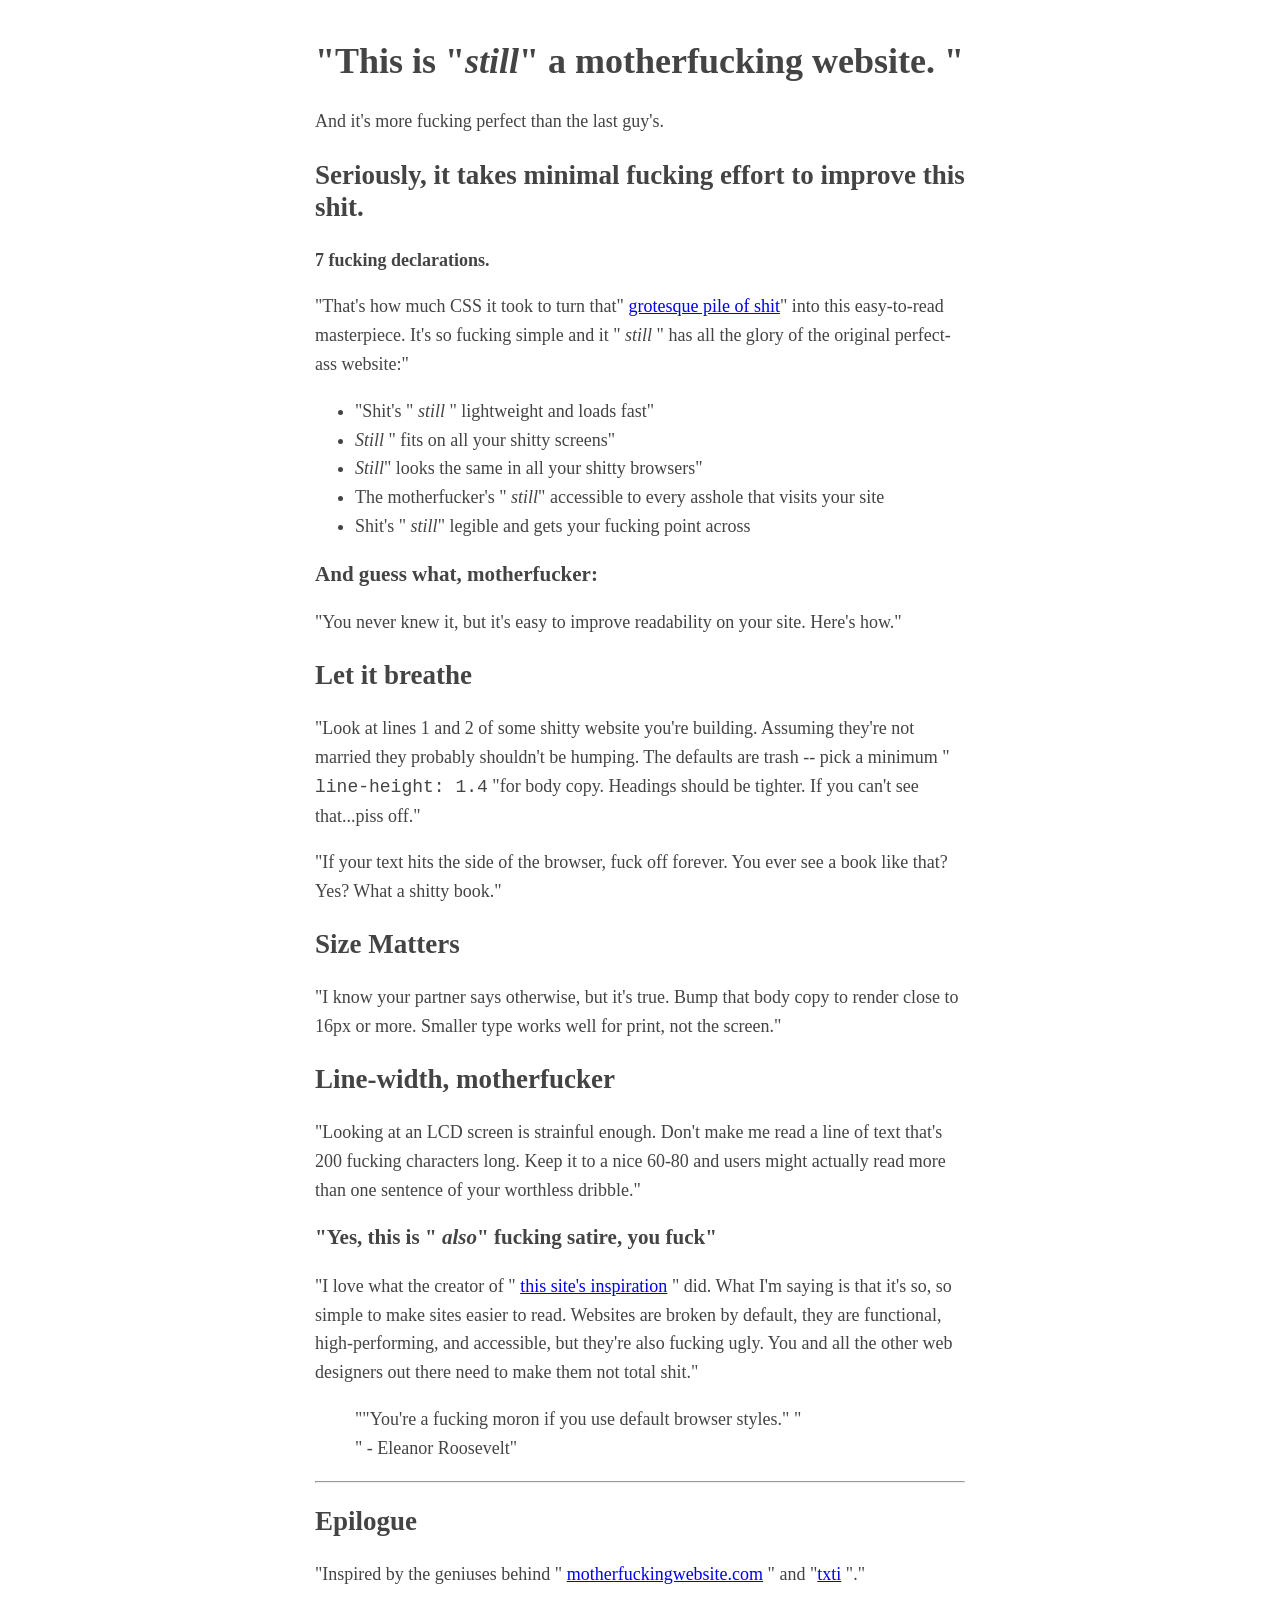
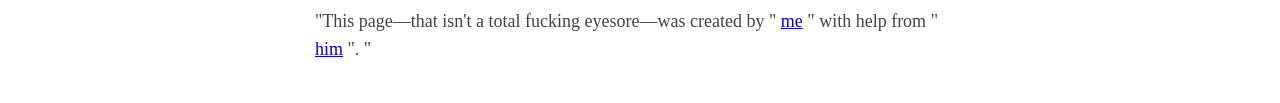
<file: index.html>
<!DOCTYPE html>
<html>

  <head>
    <meta charset="utf-8">

    <link href="css/styles.css" rel="stylesheet" type="text/css">
    <link href="css/styles.css" rel="stylesheet" type="text/css">

    <title>Better Motherfucking Website</title>


  </head>

  <body>
  

</div>

    <header>
      <h1>"This is "<em>still</em>" a motherfucking website. "</h1>
      <aside>
        And it's more fucking perfect than the last guy's.
      </aside>
    </header>
    <h2>Seriously, it takes minimal fucking effort to improve this shit.</h2>
    <p><strong>7 fucking declarations.</strong></p>
    <p>"That's how much CSS it took to turn that" <a href="http://motherfuckingwebsite.com/">grotesque pile of shit</a>" into this easy-to-read masterpiece. It's so fucking simple and it " <em>still</em> " has all the glory of the original perfect-ass website:"</p>
    <ul>
      <li>"Shit's "
        <em>still</em> " lightweight and loads fast"
      </li>
      <li>
        <em>Still</em> " fits on all your shitty screens"
      </li>
      <li>
        <em>Still</em>" looks the same in all your shitty browsers"
      </li>
      <li>The motherfucker's "
        <em>still</em>" accessible to every asshole that visits your site
      </li>
      <li>Shit's "
        <em>still</em>" legible and gets your fucking point across
      </li>
    </ul>

    <h3>And guess what, motherfucker:</h3>
    <p>
      "You never knew it, but it's easy to improve readability on your site. Here's how."</p>
    <h2>Let it breathe</h2>
    <p>
      "Look at lines 1 and 2 of some shitty website you're building. Assuming they're not married they probably shouldn't be humping. The defaults are trash -- pick a minimum "
      <code>line-height: 1.4</code> "for body copy. Headings should be tighter. If you can't see that...piss off."
    </p>
    <p>
      "If your text hits the side of the browser, fuck off forever. You ever see a book like that? Yes? What a shitty book."
    </p>
    <h2>Size Matters</h2>
    <p>
      "I know your partner says otherwise, but it's true. Bump that body copy to render close to 16px or more. Smaller type works well for print, not the screen."
    </p>
    <h2>Line-width, motherfucker</h2>
    <p>"Looking at an LCD screen is strainful enough. Don't make me read a line of text that's 200 fucking characters long. Keep it to a nice 60-80 and users might actually read more than one sentence of your worthless dribble."
    </p>
    <h3>
      "Yes, this is "
      <em>also</em>" fucking satire, you fuck"
    </h3>
    <p>
      "I love what the creator of "
      <a href="http://motherfuckingwebsite.com/">this site's inspiration</a> " did. What I'm saying is that it's so, so simple to make sites easier to read. Websites are broken by default, they are functional, high-performing, and accessible, but they're
      also fucking ugly. You and all the other web designers out there need to make them not total shit."</p>
    <blockquote>
      ""You're a fucking moron if you use default browser styles." "
      <br> " - Eleanor Roosevelt"
    </blockquote>
    <hr>
    <h2>Epilogue</h2>
    <p>
      "Inspired by the geniuses behind "
      <a href="http://motherfuckingwebsite.com/">motherfuckingwebsite.com</a> " and "<a href="http://txti.es">txti</a> "."
    </p>
    <p>
      "This page—that isn't a total fucking eyesore—was created by "
      <a href="https://twitter.com/drew_mc">me</a> " with help from "
      <a href="https://twitter.com/gabehammersmith">him</a> ". "
    </p>
	<script src="/js/popup.js"></script>
  </body>

</html>
</file>
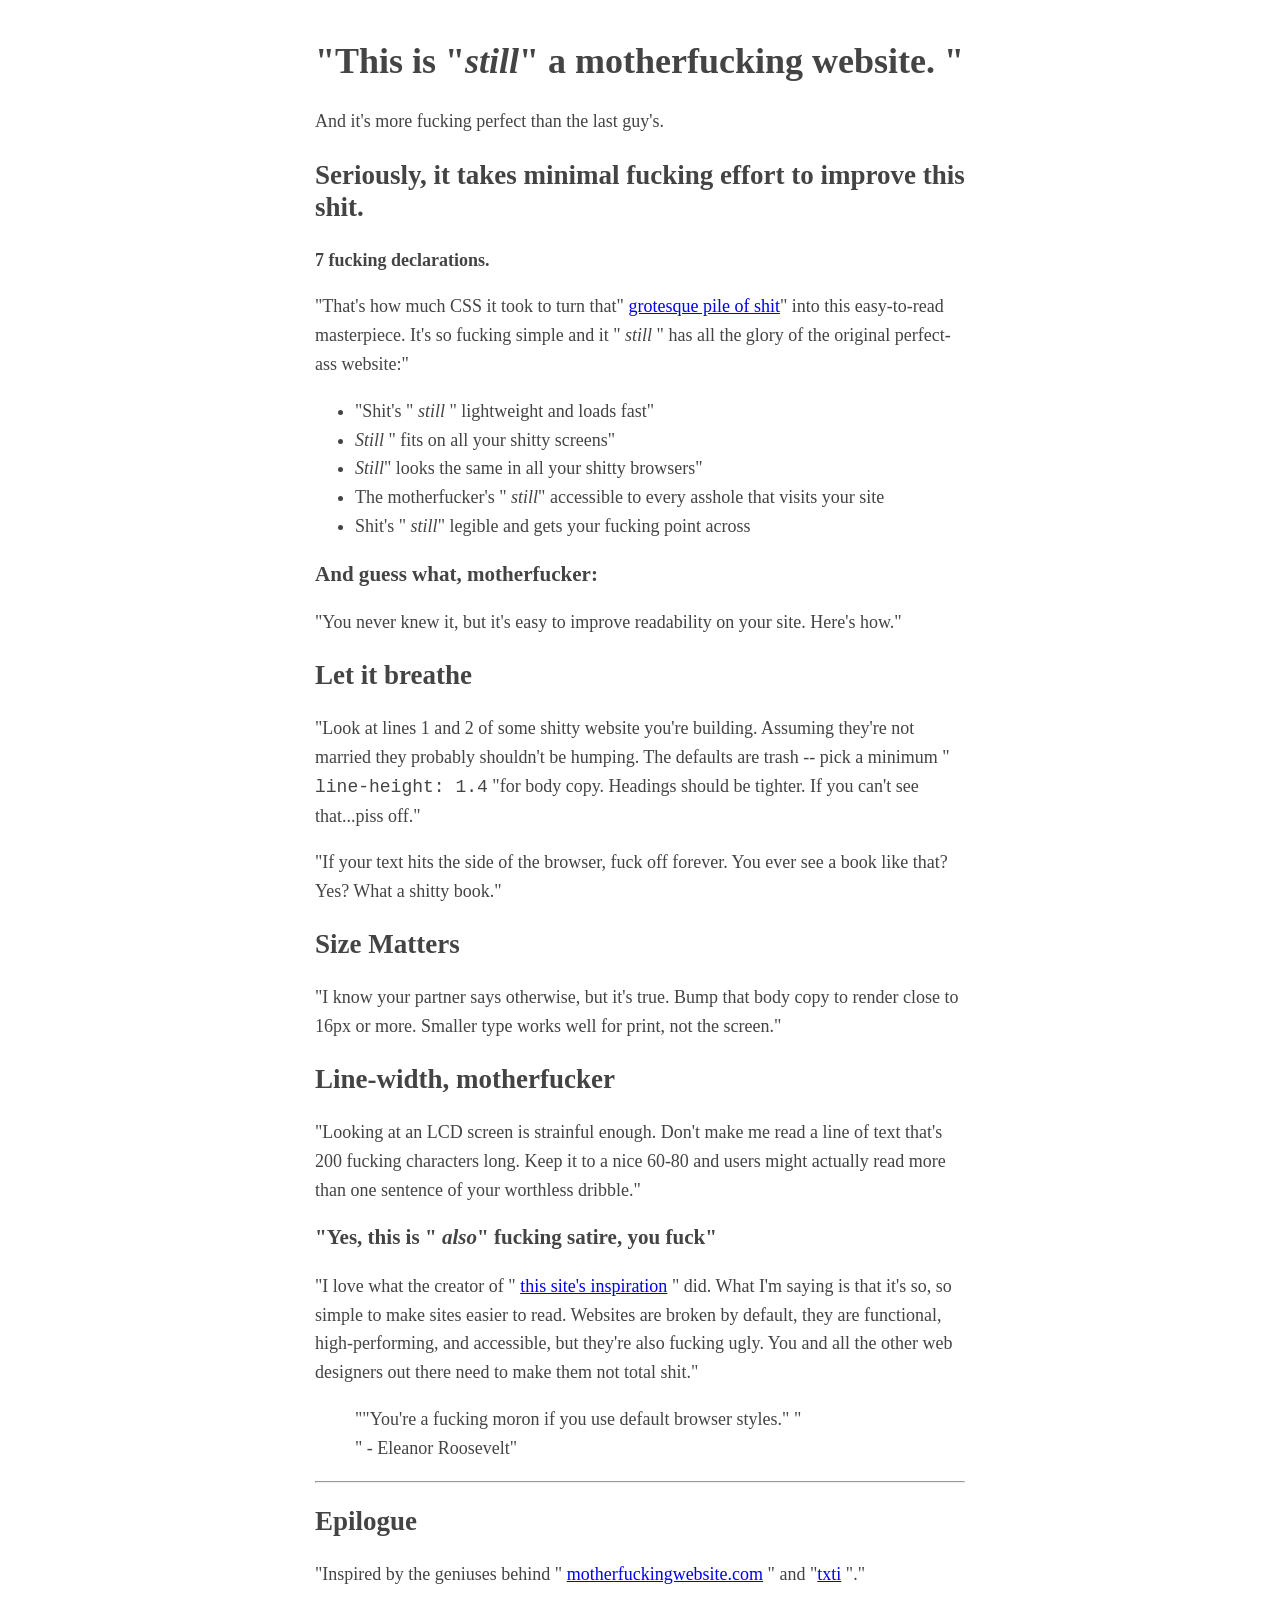
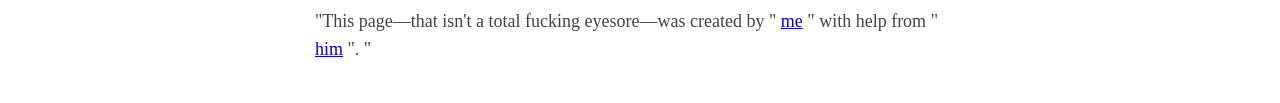
<file: motherfucking.html>
<!DOCTYPE html>
<html>

  <head>
    <meta charset="utf-8">

    <link href="css/styles.css" rel="stylesheet" type="text/css">
    <link href="css/styles.css" rel="stylesheet" type="text/css">

    <title>Better Motherfucking Website</title>


  </head>

  <body>

    <header>
      <h1>"This is "<em>still</em>" a motherfucking website. "</h1>
      <aside>
        And it's more fucking perfect than the last guy's.
      </aside>
    </header>
    <h2>Seriously, it takes minimal fucking effort to improve this shit.</h2>
    <p><strong>7 fucking declarations.</strong></p>
    <p>"That's how much CSS it took to turn that" <a href="http://motherfuckingwebsite.com/">grotesque pile of shit</a>" into this easy-to-read masterpiece. It's so fucking simple and it " <em>still</em> " has all the glory of the original perfect-ass website:"</p>
    <ul>
      <li>"Shit's "
        <em>still</em> " lightweight and loads fast"
      </li>
      <li>
        <em>Still</em> " fits on all your shitty screens"
      </li>
      <li>
        <em>Still</em>" looks the same in all your shitty browsers"
      </li>
      <li>The motherfucker's "
        <em>still</em>" accessible to every asshole that visits your site
      </li>
      <li>Shit's "
        <em>still</em>" legible and gets your fucking point across
      </li>
    </ul>

    <h3>And guess what, motherfucker:</h3>
    <p>
      "You never knew it, but it's easy to improve readability on your site. Here's how."</p>
    <h2>Let it breathe</h2>
    <p>
      "Look at lines 1 and 2 of some shitty website you're building. Assuming they're not married they probably shouldn't be humping. The defaults are trash -- pick a minimum "
      <code>line-height: 1.4</code> "for body copy. Headings should be tighter. If you can't see that...piss off."
    </p>
    <p>
      "If your text hits the side of the browser, fuck off forever. You ever see a book like that? Yes? What a shitty book."
    </p>
    <h2>Size Matters</h2>
    <p>
      "I know your partner says otherwise, but it's true. Bump that body copy to render close to 16px or more. Smaller type works well for print, not the screen."
    </p>
    <h2>Line-width, motherfucker</h2>
    <p>"Looking at an LCD screen is strainful enough. Don't make me read a line of text that's 200 fucking characters long. Keep it to a nice 60-80 and users might actually read more than one sentence of your worthless dribble."
    </p>
    <h3>
      "Yes, this is "
      <em>also</em>" fucking satire, you fuck"
    </h3>
    <p>
      "I love what the creator of "
      <a href="http://motherfuckingwebsite.com/">this site's inspiration</a> " did. What I'm saying is that it's so, so simple to make sites easier to read. Websites are broken by default, they are functional, high-performing, and accessible, but they're
      also fucking ugly. You and all the other web designers out there need to make them not total shit."</p>
    <blockquote>
      ""You're a fucking moron if you use default browser styles." "
      <br> " - Eleanor Roosevelt"
    </blockquote>
    <hr>
    <h2>Epilogue</h2>
    <p>
      "Inspired by the geniuses behind "
      <a href="http://motherfuckingwebsite.com/">motherfuckingwebsite.com</a> " and "<a href="http://txti.es">txti</a> "."
    </p>
    <p>
      "This page—that isn't a total fucking eyesore—was created by "
      <a href="https://twitter.com/drew_mc">me</a> " with help from "
      <a href="https://twitter.com/gabehammersmith">him</a> ". "
    </p>
  </body>

</html>
</file>
<file: css/styles.css>
body {
  margin: 40px auto;
  max-width: 650px;
  line-height: 1.6;
  font-size: 18px;
  color: #444;
  padding: 0 10px;
}

article,
aside,
footer,
header,
hgroup,
main,
nav,
section {
  display: block;
}

h1,
h2,
h3 {
  line-height: 1.2;
}

h1 {
  display: block;
  font-size: 2em;
  margin-block-start: 0.67em;
  margin-block-end: 0.67em;
  margin-inline-start: 0px;
  margin-inline-end: 0px;
  font-weight: bold;
}

h2 {
  display: block;
  font-size: 1.5em;
  margin-block-start: 0.83em;
  margin-block-end: 0.83em;
  margin-inline-start: 0px;
  margin-inline-end: 0px;
  font-weight: bold;
}

h3 {
  display: block;
  font-size: 1.17em;
  margin-block-start: 1em;
  margin-block-end: 1em;
  margin-inline-start: 0px;
  margin-inline-end: 0px;
  font-weight: bold;
}

p {
  display: block;
  margin-block-start: 1em;
  margin-block-end: 1em;
  margin-inline-start: 0px;
  margin-inline-end: 0px;
}

strong,
b {
  font-weight: bold;
}

i,
cite,
em,
var,
address,
dfn {
  font-style: italic;
}

a:-webkit-any-link {
  color: -webkit-link;
  cursor: pointer;
  text-decoration: underline;
}

a:-webkit-any-link:active {
  color: -webkit-activelink;
}

:focus {
  outline: -webkit-focus-ring-color auto 5px;
}

ul,
menu,
dir {
  display: block;
  list-style-type: disc;
  margin-block-start: 1em;
  margin-block-end: 1em;
  margin-inline-start: 0px;
  margin-inline-end: 0px;
  padding-inline-start: 40px;
}

li {
  display: list-item;
  text-align: -webkit-match-parent;
}

blockquote {
  display: block;
  margin-block-start: 1em;
  margin-block-end: 1em;
  margin-inline-start: 40px;
  margin-inline-end: 40px;
}

hr {
  display: block;
  unicode-bidi: isolate;
  margin-block-start: 0.5em;
  margin-block-end: 0.5em;
  margin-inline-start: auto;
  margin-inline-end: auto;
  overflow: hidden;
  border-style: inset;
  border-width: 1px;
}



/* The actual popup (appears on the middle) */
.popup .popuptext {
  position: fixed;
top: 50%;
left: 50%;
transform: translate(-50%, -50%);
width: 50%;
}
</file>
